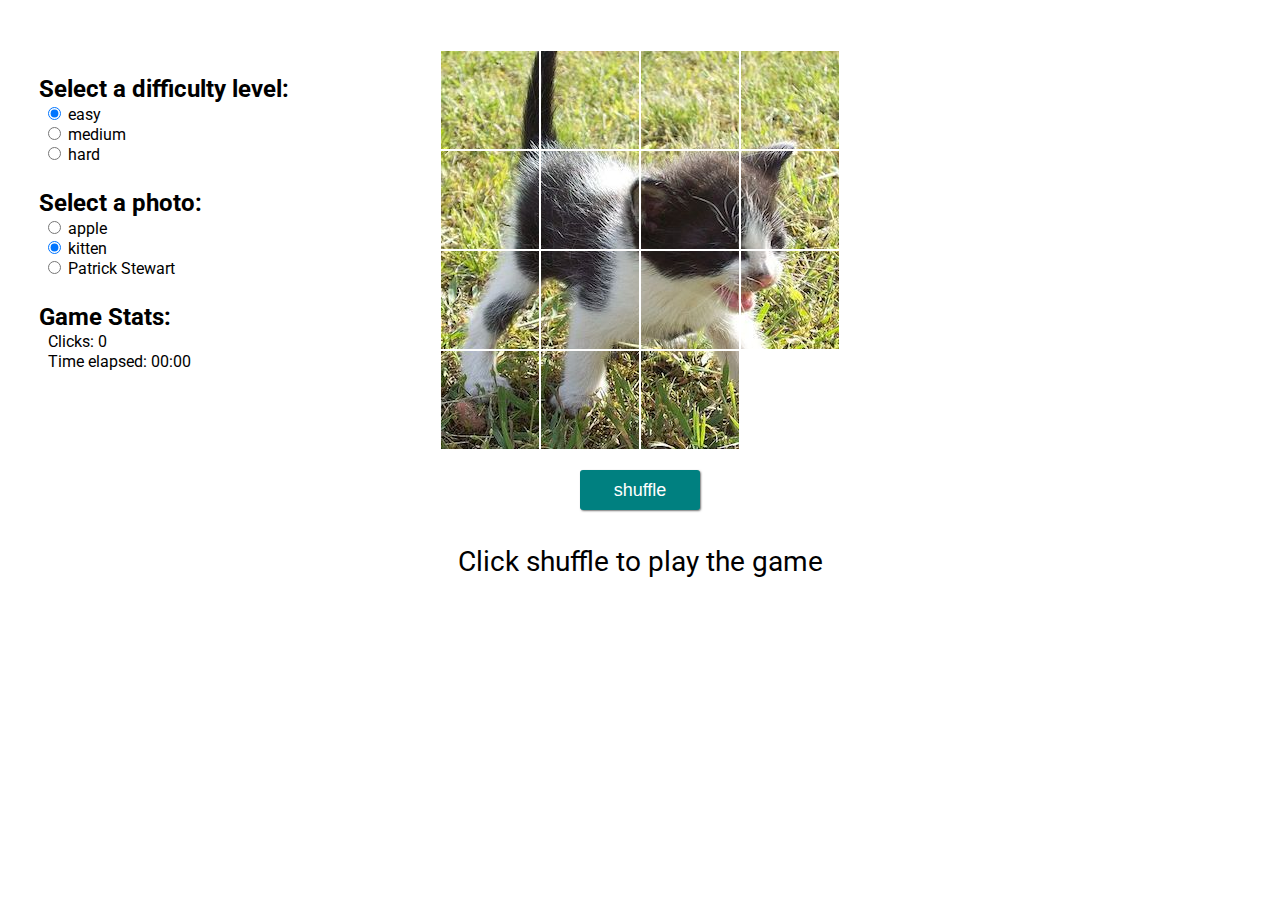
<file: index.html>
<!DOCTYPE html>

<html>
<head>
	<title>shuffle puzzle</title>
	<link rel="stylesheet" type="text/css" href="styles.css">
	<link href='http://fonts.googleapis.com/css?family=Roboto:300' rel='stylesheet' type='text/css'>
</head>
<body>
	<div id="controlpanel">
		<div id="selectdifficultylevel">
			<h1>Select a difficulty level:</h1>
			<input type="radio" name="level" id="level_easy"  value="easy" checked="checked">
			<label for="level_easy">easy</label><br>
			<input type="radio" name="level" id="level_med" value="medium">
			<label for="level_med">medium</label><br>
			<input type="radio" name="level" id="level_hard" value="hard">
			<label for="level_hard">hard</label><br>
		</div>

		<div id="selectphoto">
			<h1>Select a photo:</h1>
			<input type="radio" name="photo" id="photo_apple" value="apple">
			<label for="photo_apple">apple</label><br>
			<input type="radio" name="photo" id="photo_kitten" value="kitten" checked="checked">
			<label for="photo_kitten">kitten</label><br>
			<input type="radio" name="photo" id="photo_pstew" value="patrick_stewart">
			<label for="photo_pstew">Patrick Stewart</label><br>
		</div>

		<div id="gamestats">
			<h1>Game Stats:</h1>
			<div id="clickCounter"></div>
			<div id="timer"></div>
		</div>
	</div>

	<div id="gamearea">
		<div id="puzzleboard"></div>
		<div><input type="button" id="shufflebutton" value="shuffle"></div>
		<div><input type="button" id="resetbutton" value="reset"></div>
		<div id="messageboard"></div>
	</div>

	<script src="js/jquery-2.1.0.js"></script>
	<script src="js/main.js"></script>
</body>
</html>
</file>
<file: styles.css>
body {
	text-align: center;
	font-family: 'Roboto', sans-serif;
	color: #000;
}

/* Control Panel */

#controlpanel {
	height: 400px;
	width: 300px;
	padding: 0 20px;
	float: left;
	text-align: left;
}

#controlpanel h1 {
	font-size: 24px;
	margin: 1px;
}

.dim {
	color: #999;
}

#selectphoto, #selectdifficultylevel, #gamestats {
	padding-left: 10px;
	margin: 25px 0;
}

#selectphoto input, #selectdifficultylevel input, #clickCounter, #timer {
	margin-left: 10px;
}

#clickCounter, #timer {
	height: 20px;
}

/* Game area */

#gamearea {
	width: 1100px;
	margin: 50px auto;
}

#puzzleboard {
	height: 400px;
	width: 400px;
	margin: 0 350px;
	padding-bottom: 20px;
	position: relative;
}

.tile {
	height: 98px;
	width: 98px;
	border: 1px solid #FFF;
	font-size: 40px;
	line-height: 90px;
	position: absolute;
	background-repeat: no-repeat;
	transition-duration: .05s;
}

.moveable {
	cursor: pointer;
}

.moveable:hover {
	opacity: 0.5;
}

#shufflebutton, #resetbutton {
	height: 40px;
	width: 120px;
	border: none;
	border-radius: 3px;
	background-color: #008080;
	font-size: 18px;
	color: #FFF;
	cursor: pointer;
	box-shadow: 1px 1px 2px #777;
}

#resetbutton {
	display: none;
}

#shufflebutton:hover, #resetbutton:hover {
	background-color: #1A9A9A;
}

#shufflebutton:focus, #resetbutton:focus {
	outline: none;
}

#messageboard {
	height: 50px;
	font-size: 28px;
	margin: 35px 0;
}

.dimboard {
	opacity: 0.5;
}

/* Tile positions */

.row1 {
	top: 0px;
}

.row2 {
	top: 100px;
}

.row3 {
	top: 200px;
}

.row4 {
	top: 300px;
}

.col1 {
	left: 0px;
}

.col2 {
	left: 100px;
}

.col3 {
	left: 200px;
}

.col4 {
	left: 300px;
}

#tile1 {
	background-position: 0px 0px;
}

#tile2 {
	background-position: -100px 0px;
}

#tile3 {
	background-position: -200px 0px;
}

#tile4 {
	background-position: -300px 0px;
}

#tile5 {
	background-position: 0px -100px;
}

#tile6 {
	background-position: -100px -100px;
}

#tile7 {
	background-position: -200px -100px;
}

#tile8 {
	background-position: -300px -100px;
}

#tile9 {
	background-position: 0px -200px;
}

#tile10 {
	background-position: -100px -200px;
}

#tile11 {
	background-position: -200px -200px;
}

#tile12 {
	background-position: -300px -200px;
}

#tile13 {
	background-position: 0px -300px;
}

#tile14 {
	background-position: -100px -300px;
}

#tile15 {
	background-position: -200px -300px;
}
</file>
